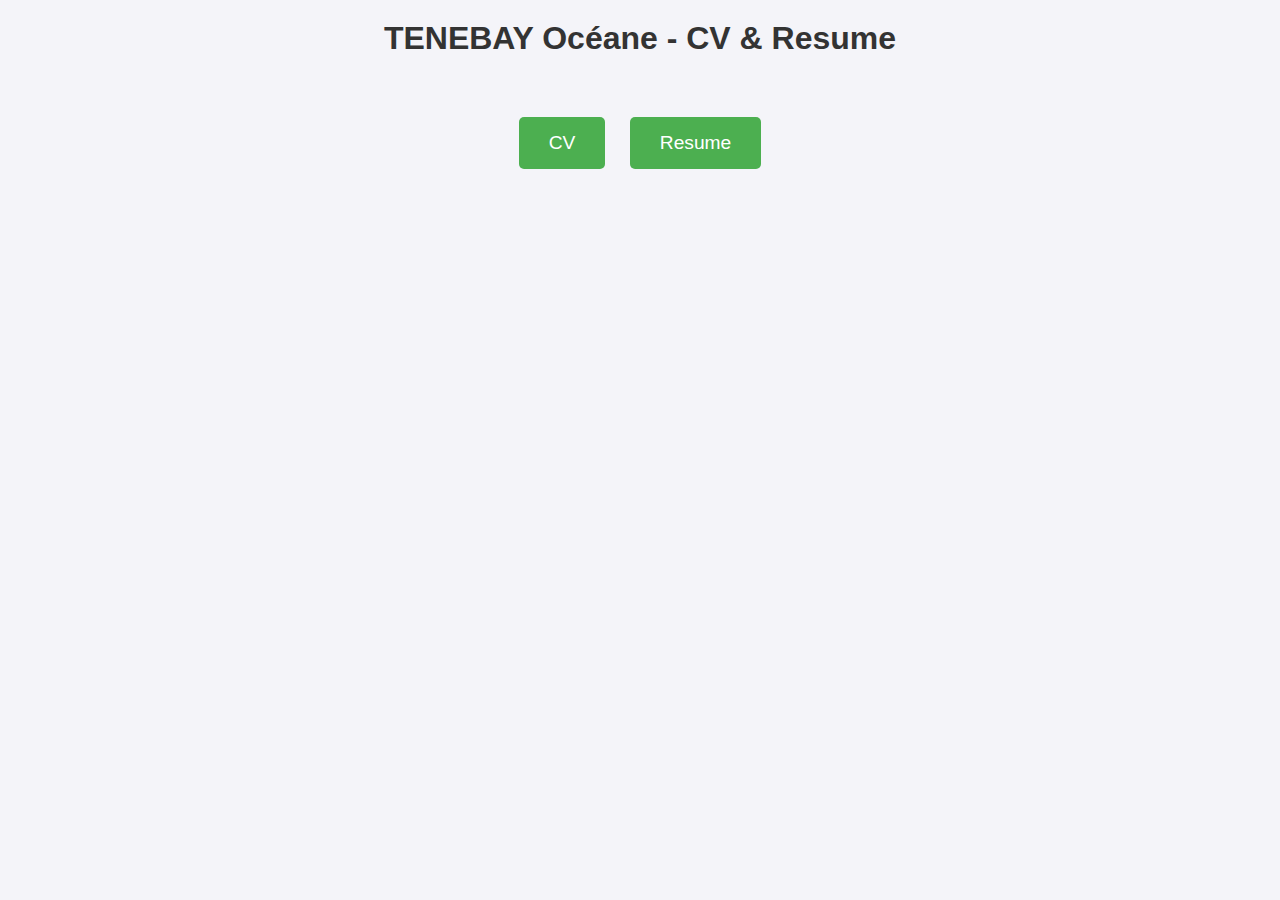
<file: index.html>
<!DOCTYPE html>
<html lang="fr">
<head>
    <meta charset="UTF-8">
    <meta name="viewport" content="width=device-width, initial-scale=1.0">
    <title>Mon CV en ligne</title>
    <link rel="stylesheet" href="style.css">
</head>
<body>

    <header>
        <h1>TENEBAY Océane - CV & Resume</h1>
    </header>

    <main>
        <div class="buttons-container">
            <a href="cv.html" class="btn">CV</a>
            <a href="resume.html" class="btn">Resume</a>
        </div>
    </main>

</body>
</html>
</file>
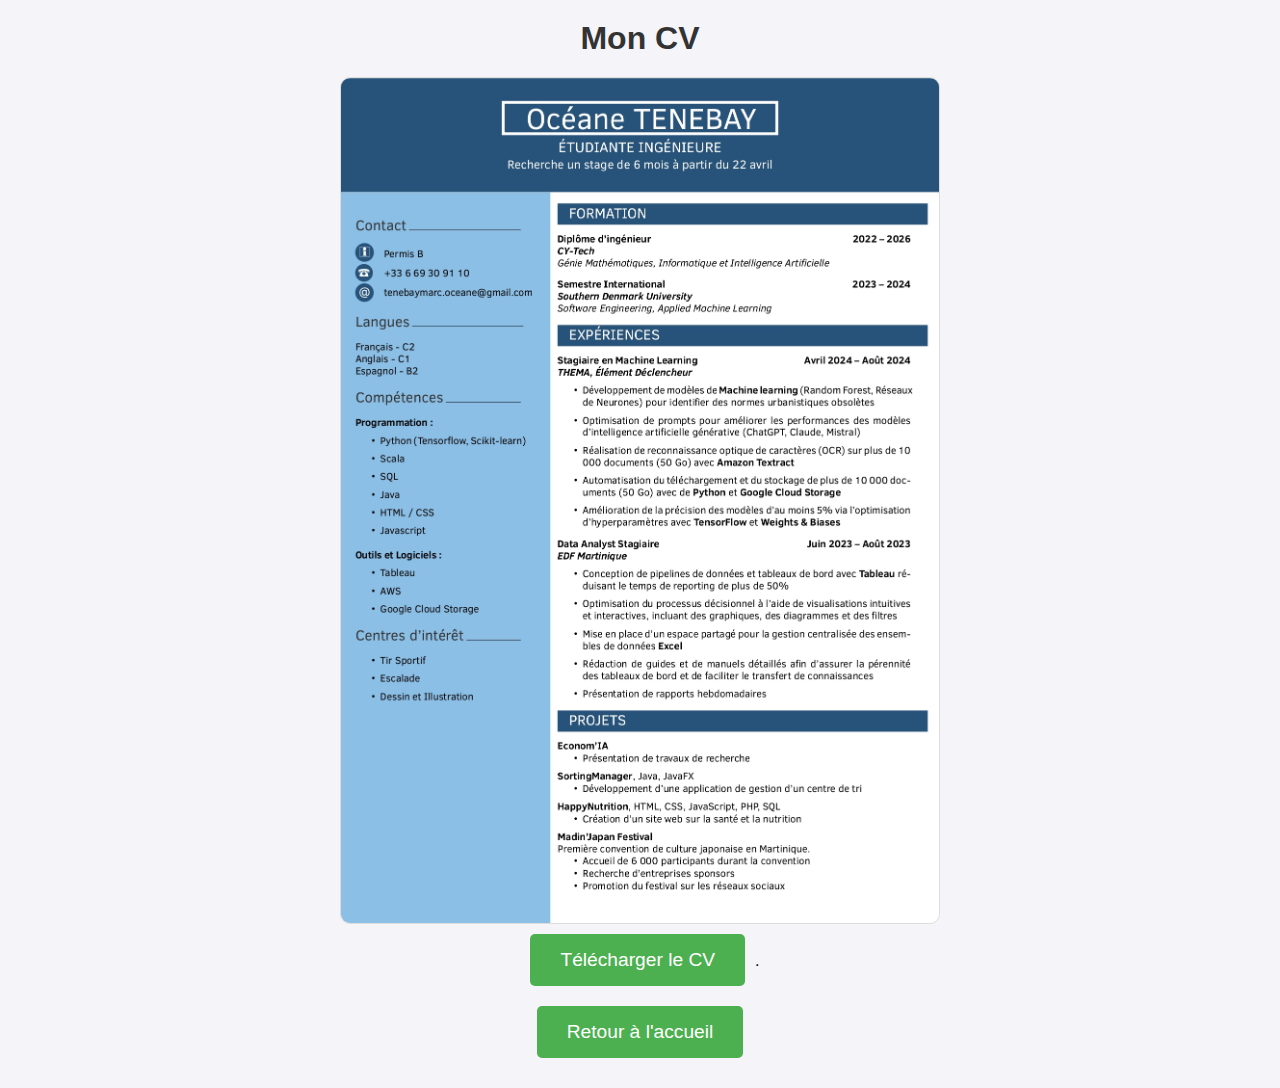
<file: cv.html>
<!DOCTYPE html>
<html lang="fr">
<head>
    <meta charset="UTF-8">
    <meta name="viewport" content="width=device-width, initial-scale=1.0">
    <title>Mon CV</title>
    <link rel="stylesheet" href="style.css">
</head>
<body>

    <header>
        <h1>Mon CV</h1>
    </header>

    <main>

        <img src="images/cv-image.jpg" alt="Mon CV" class="cv-image">

        <p><a href="images/CV - TENEBAY Océane.pdf" download="CV - TENEBAY Océane.pdf" class="btn">Télécharger le CV</a>.</p>

        <a href="index.html" class="btn">Retour à l'accueil</a>
    </main>

</body>
</html>
</file>
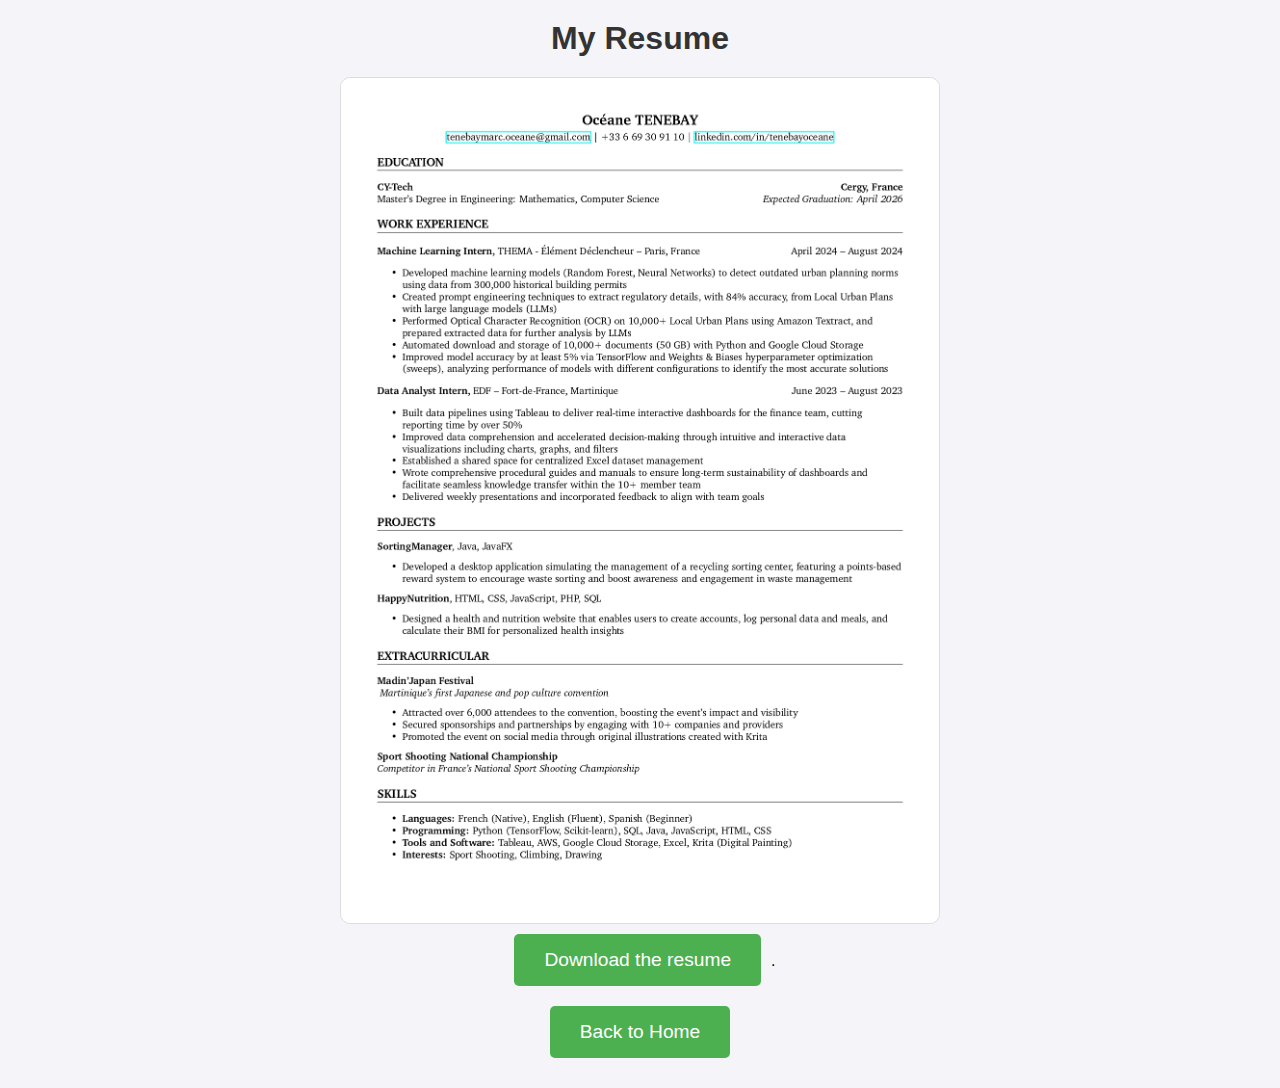
<file: resume.html>
<!DOCTYPE html>
<html lang="en">
<head>
    <meta charset="UTF-8">
    <meta name="viewport" content="width=device-width, initial-scale=1.0">
    <title>My Resume</title>
    <link rel="stylesheet" href="style.css">
</head>
<body>

    <header>
        <h1>My Resume</h1>
    </header>

    <main>

        <img src="images/resume-image.jpg" alt="My Resume" class="resume-image">

        <p><a href="images/Resume - TENEBAY Océane.pdf" download="Resume - TENEBAY Océane.pdf" class="btn">Download the resume</a>.</p>

        <a href="index.html" class="btn">Back to Home</a>
    </main>

</body>
</html>
</file>
<file: style.css>
/* Réinitialiser le style par défaut */
* {
    margin: 0;
    padding: 0;
    box-sizing: border-box;
}

/* Style du corps de la page */
body {
    font-family: Arial, sans-serif;
    background-color: #f4f4f9;
    text-align: center;
    padding: 20px;
}

/* Style de l'en-tête */
header h1 {
    font-size: 2rem;
    color: #333;
    margin-bottom: 20px;
}

/* Style des boutons */
.buttons-container {
    margin-top: 50px;
}

.btn {
    text-decoration: none;
    display: inline-block;
    background-color: #4CAF50;
    color: white;
    padding: 15px 30px;
    margin: 10px;
    border-radius: 5px;
    font-size: 1.2rem;
    transition: background-color 0.3s;
}

.btn:hover {
    background-color: #45a049;
}

/* Style des images */
.cv-image, .resume-image {
    width: 50%; /* Réduit la largeur à 50% de l'élément parent */
    max-width: 600px; /* Largeur maximale de l'image */
    height: auto; /* Garde les proportions de l'image */
    margin-top: 20px;
    border: 1px solid #ddd;
    border-radius: 10px;
    display: block;
    margin-left: auto;
    margin-right: auto;
}
</file>
